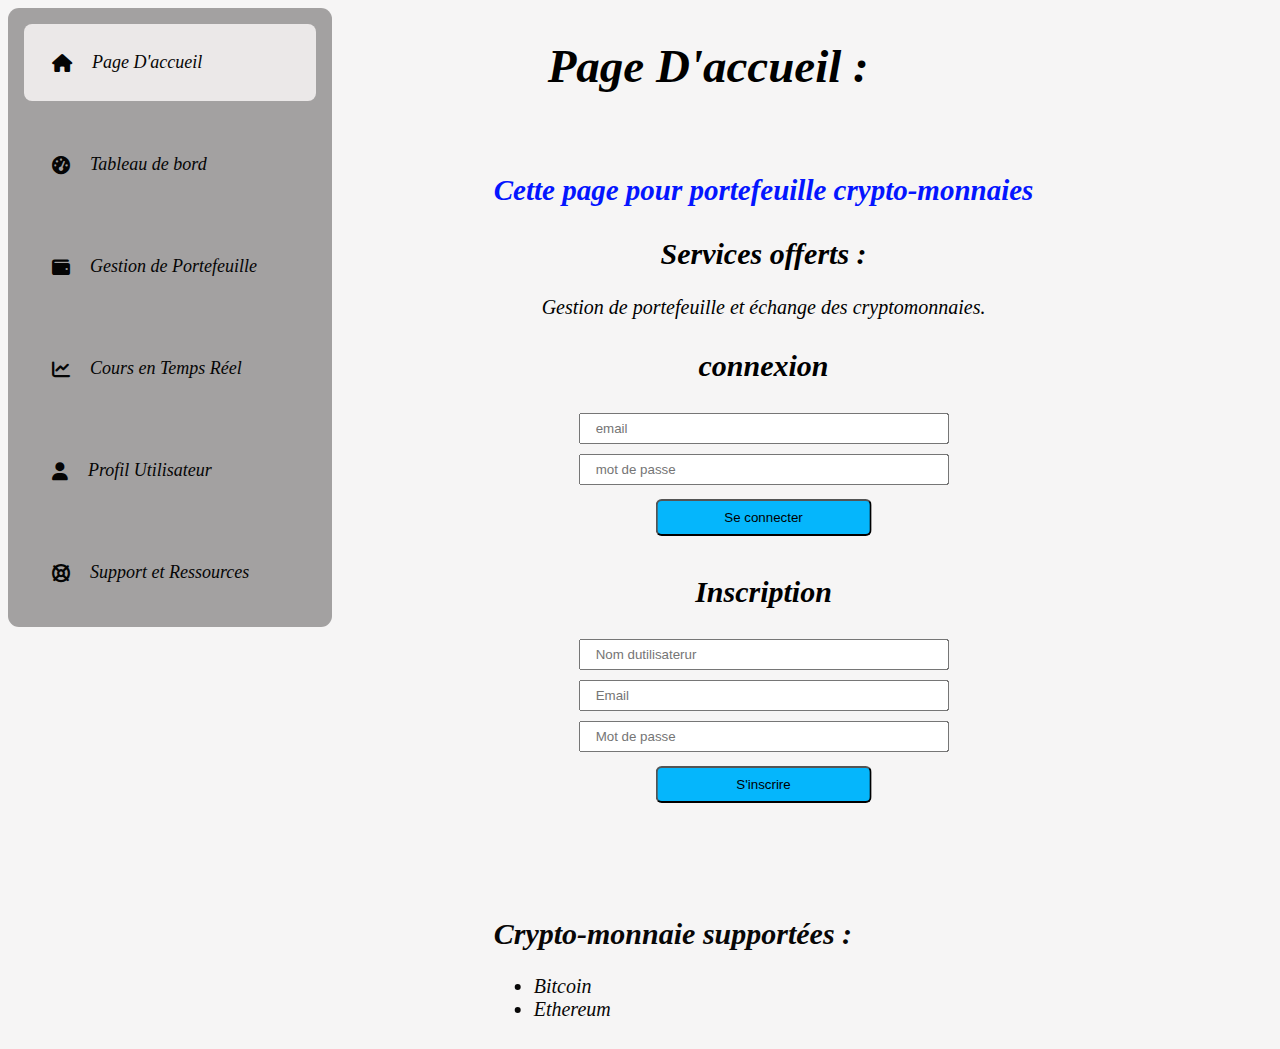
<file: index.html>
<!DOCTYPE html>
<html lang="en">
<head>
    <meta charset="UTF-8">
     <meta name="viewport" content="width=device-width, initial-scale=1.0">
     <link rel="stylesheet" href="https://cdnjs.cloudflare.com/ajax/libs/font-awesome/6.0.0-beta3/css/all.min.css">
     <link rel="stylesheet" href="index.css">
    <title> Page D'accueil - Portefeuille Numérique  </title>
</head>
<body>
    <div class="menu1">
  <!-- balise nav pour la menu    -->
    <nav class="menu">

        <a class="active" href="index.html"> <i class="fas fa-home"></i>Page D'accueil</a>
        <br>
        <a href="dashboard.html"> <i class="fas fa-tachometer-alt"></i>Tableau de bord</a>
        <br>
        <a href="accounts.html"><i class="fas fa-wallet"></i>Gestion de Portefeuille</a>
        <br>
        <a href="tempsreel.html"><i class="fas fa-chart-line"></i>Cours en Temps Réel </a>
        <br>
        <a href="profile.html"><i class="fas fa-user"></i>Profil Utilisateur</a>
        <br>
        <a href="support.html"><i class="fas fa-life-ring"></i>Support et Ressources</a>

    </nav>
  <!-- balise div pour les contenu du page 'Page D'accueil'   -->
    <div class="accueil">
          <!-- balise h1 pour le titre du page -Page D'accueil-  -->
  <h1> Page D'accueil : </h1>
  
<br>
<h2 style="color: rgb(4, 21, 255); font-size: 29px;">Cette page pour portefeuille crypto-monnaies </h2>
  <!-- 1er balise section pour la partie servicses offerts -->
<section>
<h2> Services offerts :</h2>
<p>Gestion de portefeuille et échange des cryptomonnaies.</p>
</section>
  <!-- 2eme balise section pour la partie connexion  -->
  <section>
     <h2>connexion</h2>
       <!-- 1er formulaire pour la connexion  -->
     <form action="#">
        <input type="email"  id="login-email" placeholder="email" required><br>
        <input type="password"  id="login-password" placeholder="mot de passe" required><br>
        <button  onclick="connecter()"> Se connecter</button>
     </form>
  </section>
   <!-- 3eme balise section pour la partie l'inscription  -->
<section>
    <h2>Inscription</h2>
    <!-- 2eme formulaire pour l'inscription  -->
    <form action="#">
        <input type="text" id="inscription-name" placeholder="Nom dutilisaterur" required><br>
        <input type="email" id="inscription-email" placeholder="Email" required><br>
        <input type="password" id="inscription-password" placeholder="Mot de passe" required><br>
        <button onclick="inscrire()"> S'inscrire</button>
    </form>
</section>
<br>
<br>
   <!-- balise div pour la partie du cryptomonnaie supportees  -->
<div>
    <h2>Crypto-monnaie supportées :</h2>
    <ul>
        <li>Bitcoin</li>
        <li>Ethereum</li>

    </ul>
</div>

    </div>

    </div>

    <script src="index.js"></script>
</body>
</html>
</file>
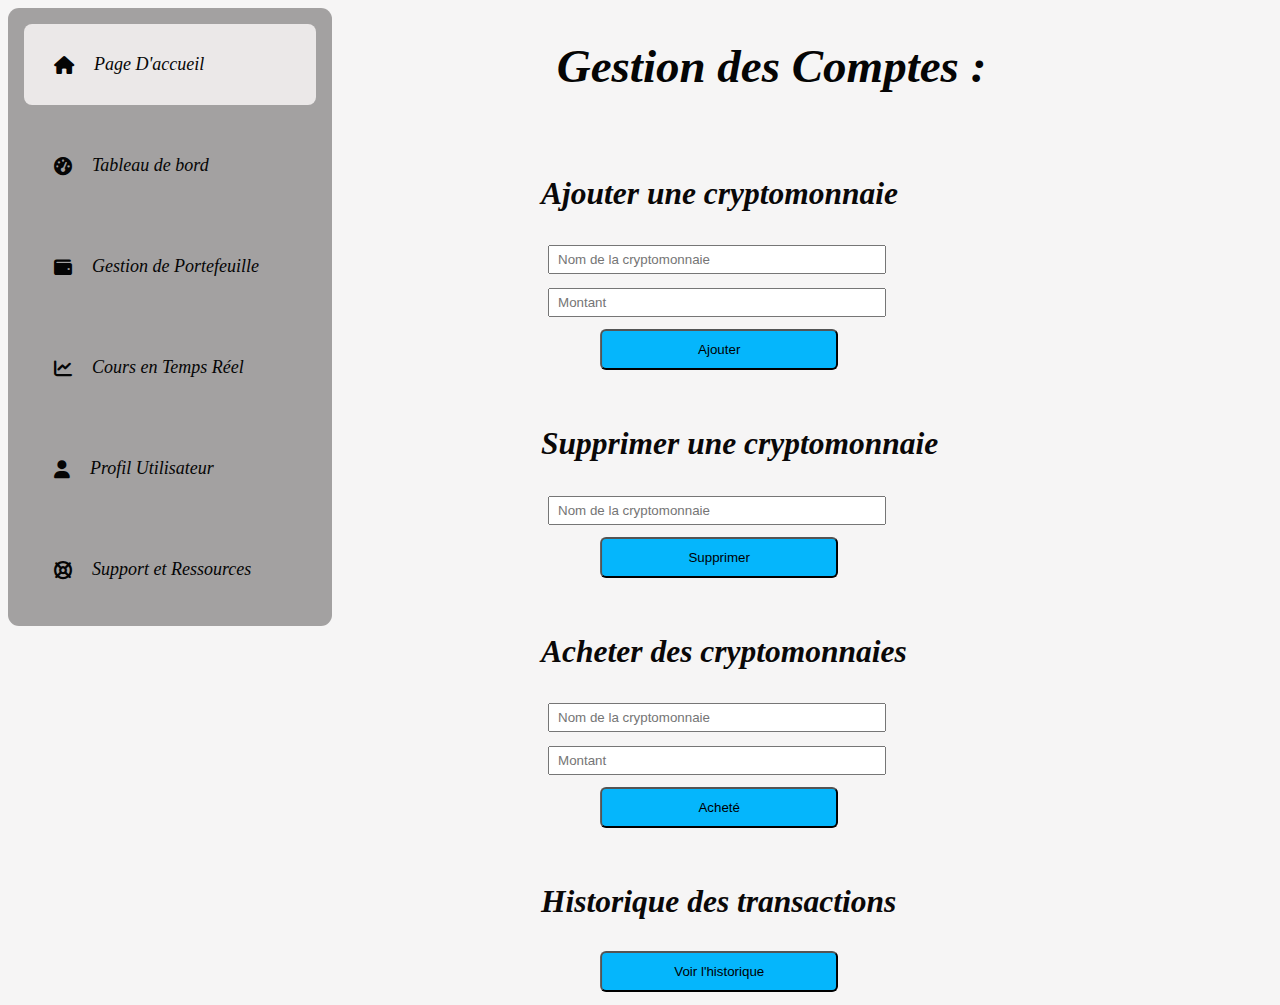
<file: accounts.html>
<!DOCTYPE html>
<html lang="en">
<head>
    <meta charset="UTF-8">
    <meta name="viewport" content="width=device-width, initial-scale=1.0">
    <link rel="stylesheet" href="https://cdnjs.cloudflare.com/ajax/libs/font-awesome/6.0.0-beta3/css/all.min.css">
    <title>Gestion des Comptes - Portefeuille Numérique</title>
    <link rel="stylesheet" href="accounts.css">
  
</head>
<body>
    <div class="menu3">
    <nav class="menu">

        <a class="active" href="index.html"> <i class="fas fa-home"></i>Page D'accueil</a>
        <br>
        <a href="dashboard.html"> <i class="fas fa-tachometer-alt"></i>Tableau de bord</a>
        <br>
        <a href="accounts.html"><i class="fas fa-wallet"></i>Gestion de Portefeuille</a>
        <br>
        <a href="tempsreel.html"><i class="fas fa-chart-line"></i>Cours en Temps Réel </a>
        <br>
        <a href="profile.html"><i class="fas fa-user"></i>Profil Utilisateur</a>
        <br>
        <a href="support.html"><i class="fas fa-life-ring"></i>Support et Ressources</a>
    </nav>
<div class="compte">
    <h1> Gestion des Comptes :</h1>
    <br>
    <section>
        <h2>Ajouter une cryptomonnaie</h2>
        <form action="#">
            <input type="text" id="crypto-name" placeholder="Nom de la cryptomonnaie" required> <br>
            <input type="number"  id="crypto-montant" placeholder="Montant" required> <br>
            <button onclick="ajouter()">Ajouter</button> <br>
        </form>
    </section>
    <br>
    <section>
        <h2>Supprimer une cryptomonnaie</h2>
        <form action="#">
        <input type="text" name=""  id="crypto-name-remove" placeholder="Nom de la cryptomonnaie" required> <br>
        <button onclick="supprimer()">Supprimer</button>
        </form>
    </section>
<br>
    <section>
        <h2> Acheter des cryptomonnaies </h2>
        <form action="#">
            <input type="text" id="cryptomonnaie-name" placeholder="Nom de la cryptomonnaie" required> <br>
            <input type="number" id="cryptomonnaie-montant" placeholder="Montant" required> <br>
            <button onclick="acheter()">Acheté</button>
        </form>
    </section>
    <br>
    <section>
        <h2>Historique des transactions</h2>
        <button onclick="historique()">Voir l'historique</button> <br>
        <div id="histoire-list"></div>
    </section>
</div>
    </div>
    <script src="accounts.js"></script> 

</body>
</html>
</file>
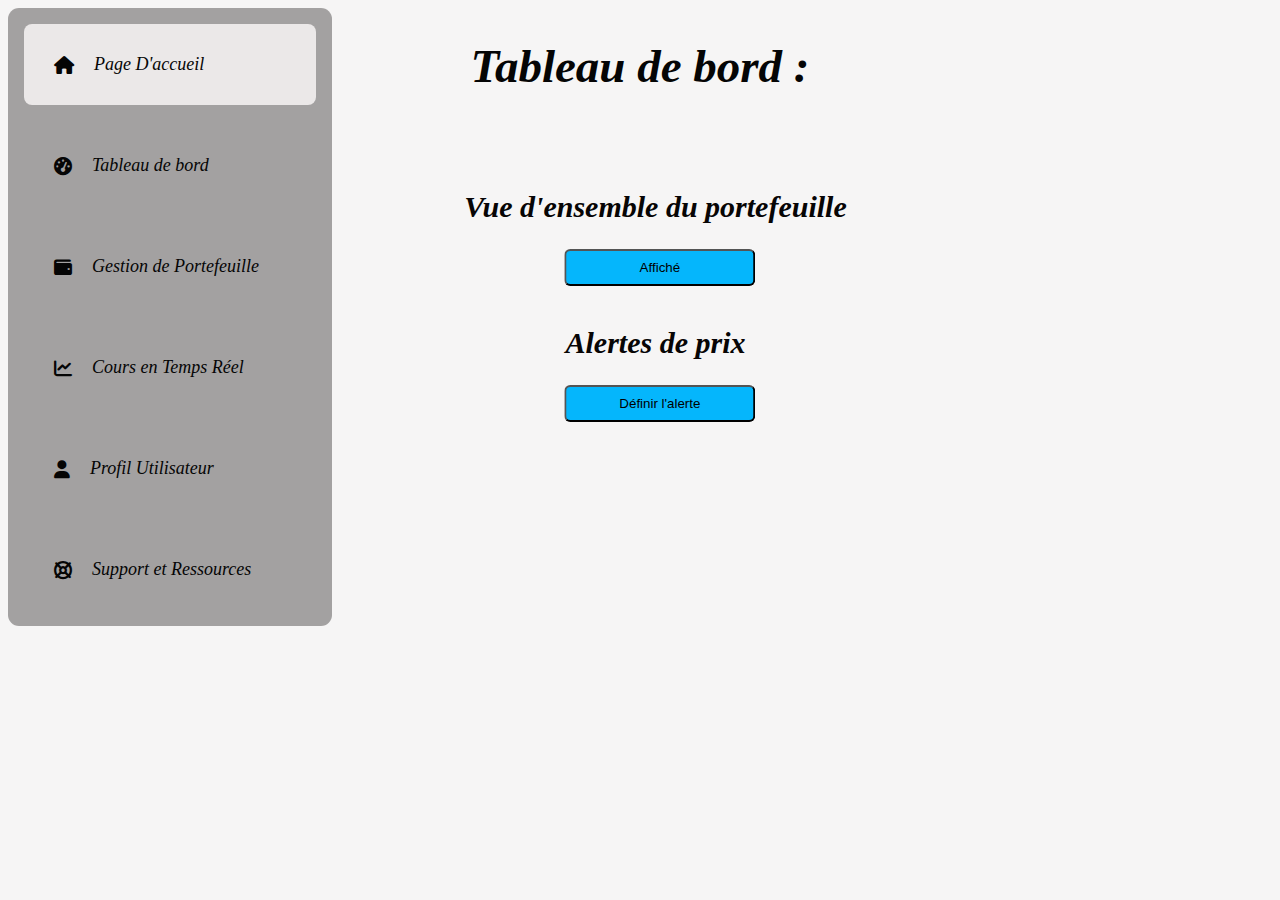
<file: dashboard.html>
<!DOCTYPE html>
<html lang="en">
<head>
    <meta charset="UTF-8">
    <meta name="viewport" content="width=device-width, initial-scale=1.0">
    <link rel="stylesheet" href="https://cdnjs.cloudflare.com/ajax/libs/font-awesome/6.0.0-beta3/css/all.min.css">
    <title>Tableau de bord - Portefeuille Numérique</title>
    <link rel="stylesheet" href="dashboard.css">

</head>
<body>
<div class="menu2">
    <nav class="menu">

        <a class="active" href="index.html"> <i class="fas fa-home"></i>Page D'accueil</a>
        <br>
        <a href="dashboard.html"> <i class="fas fa-tachometer-alt"></i>Tableau de bord</a>
        <br>
        <a href="accounts.html"><i class="fas fa-wallet"></i>Gestion de Portefeuille</a>
        <br>
        <a href="tempsreel.html"><i class="fas fa-chart-line"></i>Cours en Temps Réel </a>
        <br>
        <a href="profile.html"><i class="fas fa-user"></i>Profil Utilisateur</a>
        <br>
        <a href="support.html"><i class="fas fa-life-ring"></i>Support et Ressources</a>

    </nav>
   <div class="Dashboard">
    <h1> Tableau de bord : </h1>
    <br>
        <section>
            <h2> Vue d'ensemble du portefeuille </h2>
            <div id="portefeuilleValeur"> </div>
            <button type="button" onclick="chargerPortefeuille()">Affiché </button >
        </section>
        <section>
            <h2> Alertes de prix </h2>
            <button onclick="definirPrixAlert()"> Définir l'alerte </button>
        </section>
   
   </div>
</div>
    <script src="dashboard.js"></script>
</body>
</html>
</file>
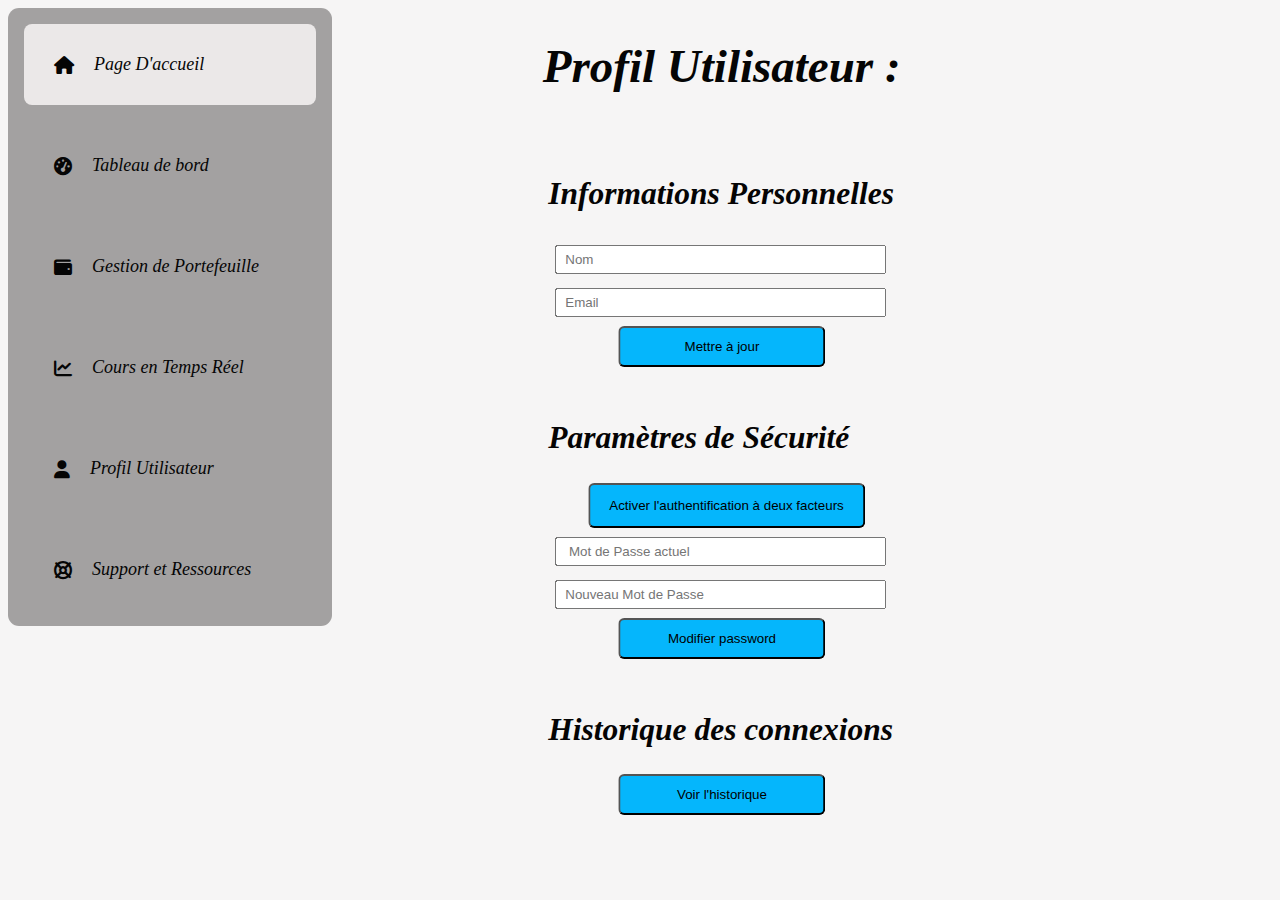
<file: profile.html>
<!DOCTYPE html>
<html lang="en">
<head>
    <meta charset="UTF-8">
    <meta name="viewport" content="width=device-width, initial-scale=1.0">
    <link rel="stylesheet" href="https://cdnjs.cloudflare.com/ajax/libs/font-awesome/6.0.0-beta3/css/all.min.css">
    <title>Profil Utilisateur - Portefeuille Numérique</title>
    <link rel="stylesheet" href="profile.css">

</head>
<body>
    <div class="menu5">
    <nav class="menu">

        <a class="active" href="index.html"> <i class="fas fa-home"></i>Page D'accueil</a>
        <br>
        <a href="dashboard.html"> <i class="fas fa-tachometer-alt"></i>Tableau de bord</a>
        <br>
        <a href="accounts.html"><i class="fas fa-wallet"></i>Gestion de Portefeuille</a>
        <br>
        <a href="tempsreel.html"><i class="fas fa-chart-line"></i>Cours en Temps Réel </a>
        <br>
        <a href="profile.html"><i class="fas fa-user"></i>Profil Utilisateur</a>
        <br>
        <a href="support.html"><i class="fas fa-life-ring"></i>Support et Ressources</a>

    </nav>


   <div class="profile">
        <h1>Profil Utilisateur :</h1>
        <br>
    <section>
        <h2>Informations Personnelles</h2>
        <form action="#">
            <input type="text" id="mettre-name" placeholder="Nom" required> <br>
            <input type="email" id="mettre-email" placeholder="Email" required> <br>
            <button onclick="mettreajour()">Mettre à jour</button>
        </form>
    </section>
    <br>
    <section>
        <h2>Paramètres de Sécurité</h2>
        <form action="#">
      <button class="authentification" onclick="activer()">Activer l'authentification à deux facteurs</button>
            <input type="password" id="motdepasse" placeholder=" Mot de Passe actuel" required> <br>
            <input type="password" id="motdepasse" placeholder="Nouveau Mot de Passe" required> <br>
            <button onclick="modifier()">Modifier password</button>
        </form>
    </section>
    <br>
    <section>
        <h2> Historique des connexions</h2>
        <button onclick="historique()"> Voir l'historique </button>
        <div id="histoire-list"></div>
    </section>
   </div>
    </div>
    <script src="profile.js"></script>  
</body>
</html>
</file>
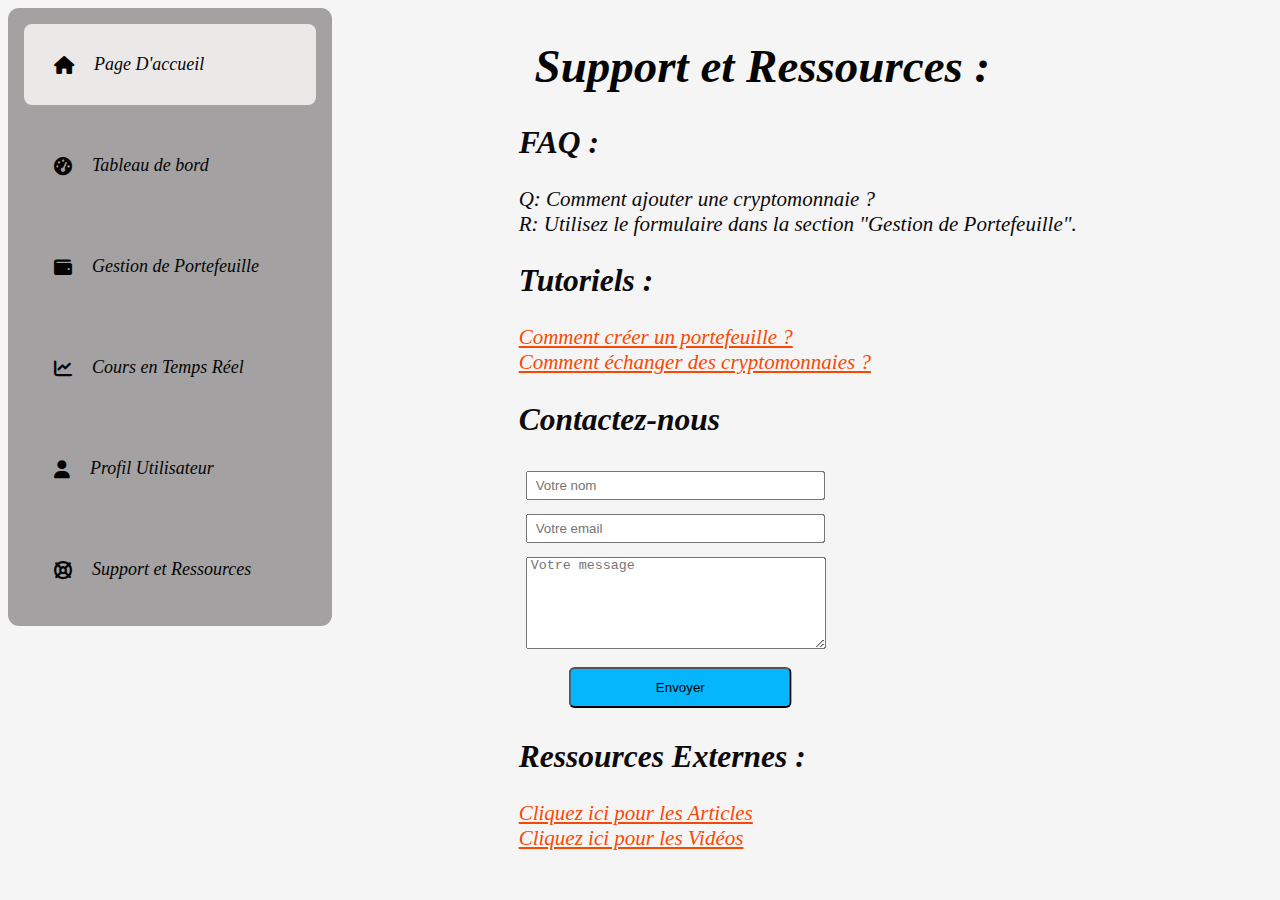
<file: support.html>
<!DOCTYPE html>
<html lang="en">
<head>
    <meta charset="UTF-8">
    <meta name="viewport" content="width=device-width, initial-scale=1.0">
    <link rel="stylesheet" href="https://cdnjs.cloudflare.com/ajax/libs/font-awesome/6.0.0-beta3/css/all.min.css">

    <title>Support et Ressources - Portefeuille Numérique</title>
    <link rel="stylesheet" href="support.css">
</head>
<body>
  
    <div class="menu6">

        <nav class="menu">
    
            <a class="active" href="index.html"> <i class="fas fa-home"></i>Page D'accueil</a>
            <br>
            <a href="dashboard.html"> <i class="fas fa-tachometer-alt"></i>Tableau de bord</a>
            <br>
            <a href="accounts.html"><i class="fas fa-wallet"></i>Gestion de Portefeuille</a>
            <br>
            <a href="tempsreel.html"><i class="fas fa-chart-line"></i>Cours en Temps Réel </a>
            <br>
            <a href="profile.html"><i class="fas fa-user"></i>Profil Utilisateur</a>
            <br>
            <a href="support.html"><i class="fas fa-life-ring"></i>Support et Ressources</a>
    
        </nav>
    
        <div class="Support">
                <h1> Support et Ressources  :</h1>
            
                <section>
                    <h2>FAQ :</h2>
                    <p>Q: Comment ajouter une cryptomonnaie ? <br>
                    R: Utilisez le formulaire dans la section "Gestion de Portefeuille".</p>
                    <!-- Add more FAQ items as needed -->
                </section>
            
                <section>
                    <h2>Tutoriels :</h2>
                    <p><a href="">Comment créer un portefeuille ?</a><br>
                    <a href="">Comment échanger des cryptomonnaies ?</a></p>
                </section>
            
                <section>
                    <h2>Contactez-nous</h2>
                    <form action="#">
                        <input type="text" id="contact-name" placeholder="Votre nom" required><br>
                        <input type="email" id="contact-email" placeholder="Votre email" required><br>
                        <textarea id="contact-message" placeholder="Votre message" required></textarea><br>
                        <button onclick="envoyer()">Envoyer</button>
                    </form>
                </section>
            
                <section>
                    <h2>Ressources Externes :</h2>
                    <p><a href="" > Cliquez ici pour les Articles </a><br>
                    <a href="" > Cliquez ici pour les Vidéos </a></p>
                </section>
    
        </div>
    
        </div>
    </main>
    <script src="support.js"></script>
</body>
</html>
</file>
<file: index.css>
body{
    background-color: rgba(245, 243, 243, 0.856);
    color: rgb(8, 8, 8);
    font-style: italic;
    display: flex;
    width: 100%;
    height: 100%;
}
.menu1{
    display: flex; /* Utilisation de flexbox */
}

.menu{

    background-color: rgb(163, 161, 161);
    float: left;
    position: fixed;
    clear: both;
    width: 23%;
    height: auto;
    padding: 15px;
    border-radius: 11px;
}

.menu a {
    display: block;
    text-decoration: none;
   transition: 0.5s;
   color: rgb(5, 5, 5);
    padding: 28px;
    margin: 1px;
    border-radius: 8px;
    font-size: 18px;
    display: flex;
    align-items: center;
  gap: 20px;
}


.menu a:hover, .active{
    background-color: rgb(235, 232, 232);
    color: #001;
    font-size: 22px;
}

.menu a:active{

background-color: red;
cursor: pointer;

}

div.accueil{
    float: right;
    clear: both;
    top: 0%;
    left: 50%;
    transform: translate(90% , 0%);
    font-size: 21px;
}

h1{
color: black;
position: relative;
left: 10%;
bottom: 0%;
font-size: 47px;
}

section{
    color: black;
    text-align: center;
    margin: 30px;
    font-size: 20px;
}

input{
    width: 70%;
    padding: 6px 15px;
    margin: 5px;

}

button{
   
    margin:  9px 120px;
    padding: 9px 19px;
    width: 45%;
    background-color: #05b6fc;
    color: black;
    border-radius: 6px;
    cursor: pointer;
}

button:active {
    background-color: red;
    cursor: pointer;
}

div{
    color: rgb(8, 7, 7);
    font-size: 20px;
}
</file>
<file: accounts.css>
body{
    background-color: rgba(245, 243, 243, 0.856);
    color: rgb(8, 8, 8);
    font-style: italic;
    width: 100%;
    height: 100%;
}

.menu3{
    display: flex; /* Utilisation de flexbox */
}

.menu{

    background-color: rgb(163, 161, 161);
    float: left;
    position: fixed;
    clear: both;
    width: 23%;
    height: auto;
    padding: 15px;
    border-radius: 11px;
}

.menu a {
    display: block;
    text-decoration: none;
   transition: 0.5s;
   color: rgb(5, 5, 5);
    padding: 30px;
    margin: 1px;
    border-radius: 8px;
    font-size: 18px;
    display: flex;
    align-items: center;
  gap: 20px;
}


.menu a:hover, .active{
    background-color: rgb(235, 232, 232);
    color: #001;
    font-size: 22px;
}

.menu a:active{

background-color: red;
cursor: pointer;

}

.compte{

        float: right;
        clear: both;
        top: 0%;
        left: 50%;
        transform: translate(110% , 0%);
        font-size: 21px;

}

h1{
color: rgb(5, 5, 5);
position: relative;
left: 10%;
bottom: 0%;
font-size: 47px;
}


section{
    color: rgb(10, 8, 8);
    margin: 0px 30px;
}

input {
    width: 80%;
    padding: 5px 8px;
    margin: 7px;
}

button {
    
    margin:  5px 59px;
    padding: 11px 19px;
    width: 60%;
    background-color: #05b6fc;
    color: black;
    border-radius: 6px;
    cursor: pointer;
}

button:active {
    background-color: red;
cursor: pointer;
}
</file>
<file: dashboard.css>
body{
    background-color: rgba(245, 243, 243, 0.856);
    color: rgb(8, 8, 8);
    font-style: italic;
    width: 100%;
    height: 100%;
}

.menu2{
    display: flex; /* Utilisation de flexbox */
}

.menu{

    background-color: rgb(163, 161, 161);
    float: left;
    position: fixed;
    clear: both;
    width: 23%;
    height: auto;
    padding: 15px;
    border-radius: 11px;
}

.menu a {
    display: block;
    text-decoration: none;
   transition: 0.5s;
   color: rgb(5, 5, 5);
   padding: 30px;
    margin: 1px;
    border-radius: 8px;
    font-size: 18px;
    display: flex;
    align-items: center;
  gap: 20px;
}


.menu a:hover, .active{
    background-color: rgb(235, 232, 232);
    color: #001;
    font-size: 22px;
}

.menu a:active{

background-color: red;
cursor: pointer;

}

.Dashboard{
    float: right;
    clear: both;
    top: 0%;
    left: 50%;
    transform: translate(90% , 0%);
    font-size: 21px;
}

h1{
    color: rgb(5, 5, 5);
    position: relative;
    left: 10%;
    bottom: 0%;
    font-size: 47px;
    }
    

section{
    color: rgb(7, 5, 5);
    text-align: center;
    margin: 40px;
    font-size: 20px;
}

button {
    display: block;
    margin:  9px 100px;
    padding: 9px 19px;
    width: 50%;
    background-color: #05b6fc;
    color: black;
    border-radius: 6px;
    cursor: pointer;
}

button:active {
    background-color: red;
    cursor: pointer;
}
</file>
<file: profile.css>
body{
    background-color: rgba(245, 243, 243, 0.856);
    color: rgb(8, 8, 8);
    font-style: italic;
    width: 100%;
    height: 100%;
}

.menu5{
    display: flex; /* Utilisation de flexbox */
}

.menu{

    background-color: rgb(163, 161, 161);
    float: left;
    position: fixed;
    clear: both;
    width: 23%;
    height: auto;
    padding: 15px;
    border-radius: 11px;
}

.menu a {
    display: block;
    text-decoration: none;
   transition: 0.5s;
   color: rgb(5, 5, 5);
    padding: 30px;
    margin: 1px;
    border-radius: 8px;
    font-size: 18px;
    display: flex;
    align-items: center;
  gap: 20px;
}


.menu a:hover, .active{
    background-color: rgb(235, 232, 232);
    color: #001;
    font-size: 22px;
}

.menu a:active{

background-color: red;
cursor: pointer;

}

.profile{
        float: right;
        clear: both;
        top: 0%;
        left: 50%;
        transform: translate(110% , 0%);
        font-size: 21px;
    }

h1{
color: rgb(5, 5, 5);
position: relative;
left: 10%;
bottom: 0%;
font-size: 47px;
}

section{
    color: rgb(5, 4, 4);
    margin: 0px 50px;
   
}

button.authentification{
 width: 80%;
 background-color: #05b6fc;
 color: black;
 padding: 13px 9px;
 margin: 2px 40px ;
}

input{
    width: 90%;
    padding: 5px 8px;
    margin: 7px;
}

button {
    display: block;
    margin: 2px 70px ;
    padding: 11px 19px;
    width: 60%;
    background-color: #05b6fc;
    color: black;
    border-radius: 6px;
    cursor: pointer;
}

button:active {
    background-color: red;
    cursor: pointer;
}
</file>
<file: support.css>
body{
    background-color: rgba(245, 243, 243, 0.856);
    color: rgb(8, 8, 8);
    font-style: italic;
    width: 100%;
    height: 100%;
}

.menu6{
    display: flex; /* Utilisation de flexbox */
}

.menu{

    background-color: rgb(163, 161, 161);
    float: left;
    position: fixed;
    clear: both;
    width: 23%;
    height: auto;
    padding: 15px;
    border-radius: 11px;
}

.menu a {
    display: block;
    text-decoration: none;
   transition: 0.5s;
   color: rgb(5, 5, 5);
    padding: 30px;
    margin: 1px;
    border-radius: 8px;
    font-size: 18px;
    display: flex;
    align-items: center;
  gap: 20px;
}


.menu a:hover, .active{
    background-color: rgb(235, 232, 232);
    color: #001;
    font-size: 22px;
}

.menu a:active{

background-color: red;
cursor: pointer;

}

.Support{


        float: right;
        clear: both;
        top: 0%;
        left: 50%;
        transform: translate(70% , 0%);
        font-size: 21px;
}


h1{
color: rgb(5, 5, 5);
position: relative;
left: 10%;
bottom: 0%;
font-size: 47px;
}

section{
    color: rgb(12, 10, 10);
    margin: 0px 50px;
   
}
 a{
    color: rgb(248, 73, 4);
}

input{
    width: 50%;
    padding: 5px 8px;
    margin: 7px;
}

textarea{
    width: 52%;
    margin: 7px;
    padding: 0px 4px 60px 4px;
}

button {

    margin:  5px 50px;
    padding: 11px 19px;
    width: 40%;
    background-color: #05b6fc;
    color: black;
    border-radius: 6px;
    cursor: pointer;
}

button:active {
    background-color: #bb250b;
}
</file>
